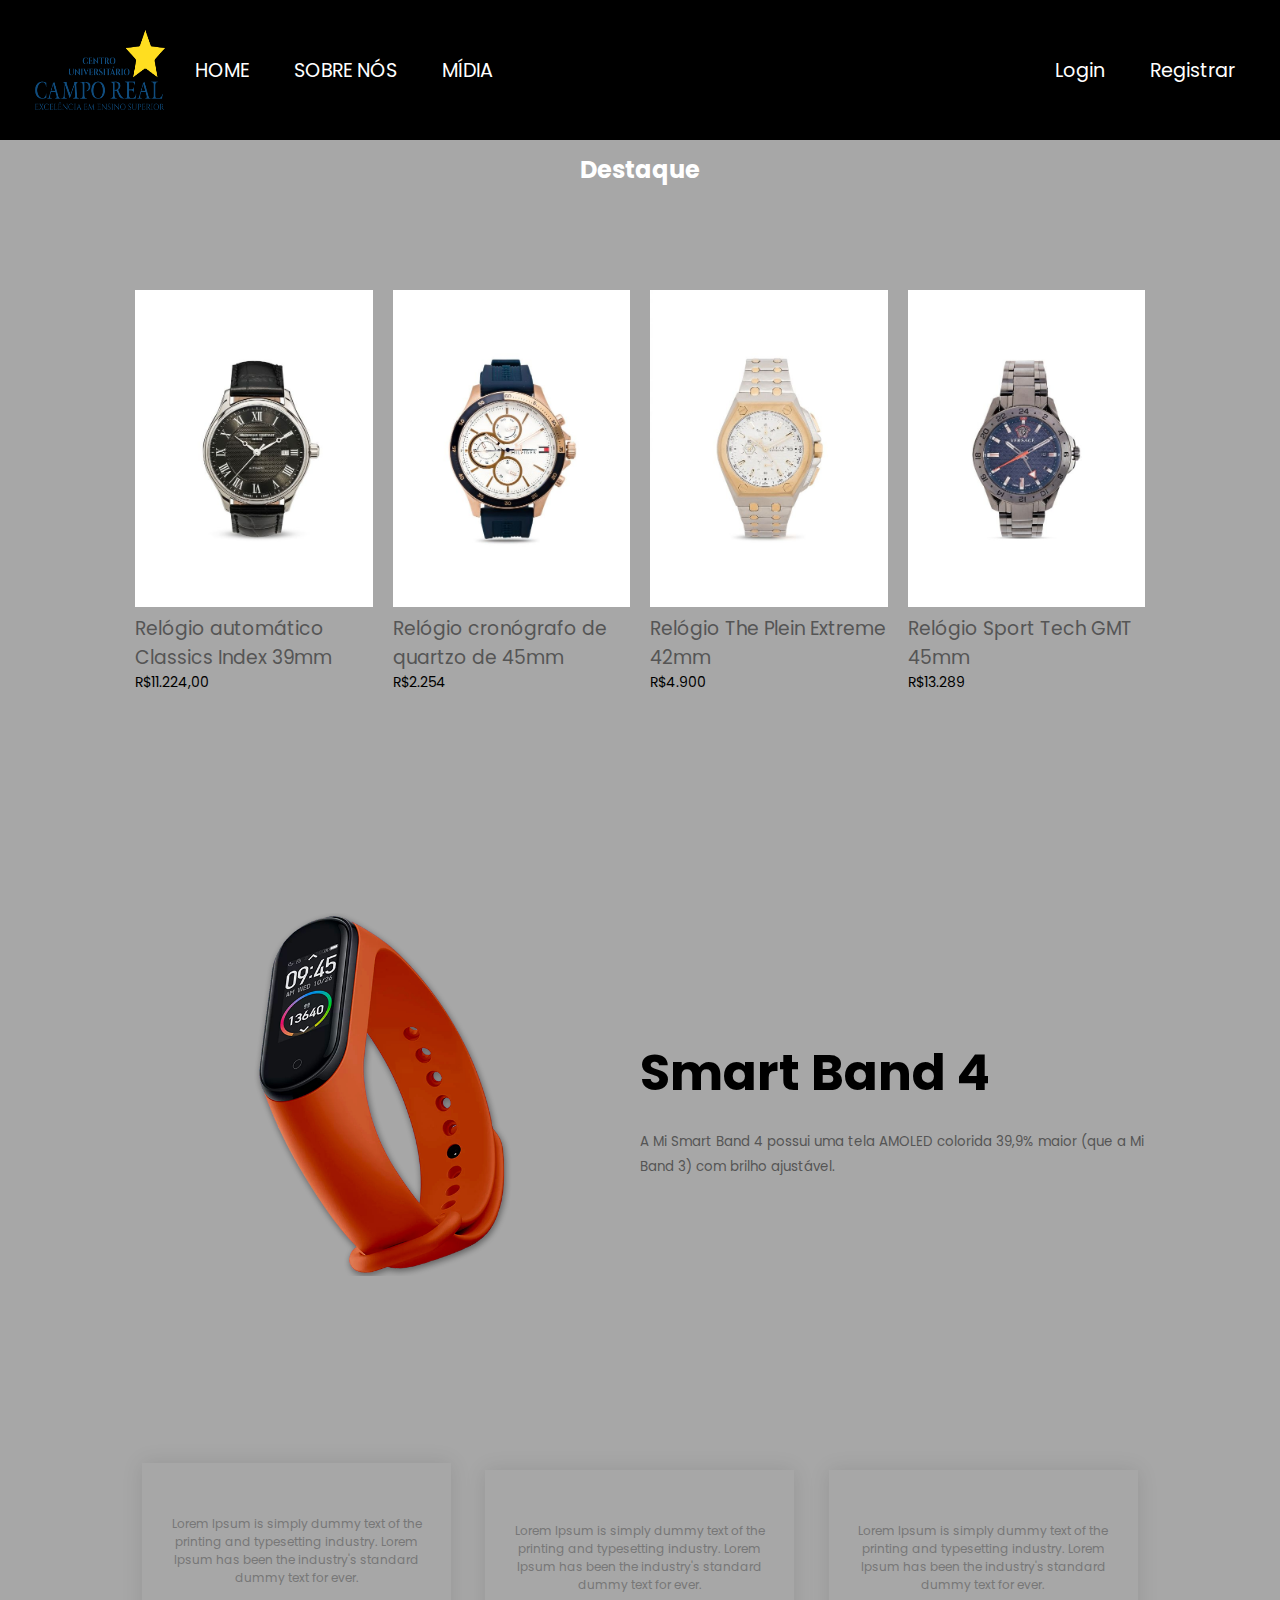
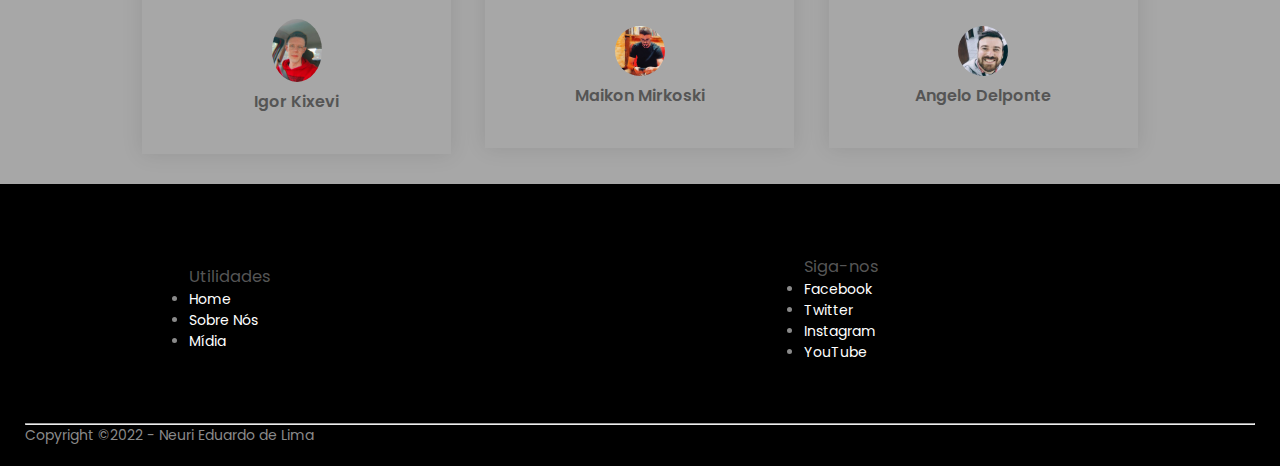
<file: index.html>
<!DOCTYPE html>
<html lang="en">
  <head>
    <meta charset="UTF-8" />
    <meta name="viewport" content="width=device-width, initial-scale=1.0" />
    <title>IGOR</title>
    <link rel="stylesheet" href="style.css" />
    <link rel="preconnect" href="https://fonts.gstatic.com" />
    <link href="https://fonts.googleapis.com/css2?family=Poppins:wght@300;400;500;600;700&display=swap" rel="stylesheet" />
  </head>
  <body>
    <div class="navbar">
      <img class="imagem" src="./logo.png" alt="NADA AQUI" />
      <nav>
        <ul>
          <li><a href="./index.html">HOME</a></li>
          <li><a href="./about.html">SOBRE NÓS</a></li>
          <li><a href="./media.html">MÍDIA</a></li>
        </ul>
      </nav>
      <nav class="logn">
        <ul>
          <li><a href="./login.html">Login</a></li>
          <li><a href="./register.html">Registrar</a></li>
        </ul>
      </nav>
    </div>

    <h2 class="destaques">Destaque</h2>
    <div class="container-produtos">
      <div class="row">
        <div class="coluna-4">
          <img src="images/produto1.jpg" alt="" />
          <h3>Relógio automático Classics Index 39mm</h3>
          <p>R$11.224,00</p>
        </div>
        <div class="coluna-4">
          <img src="images/produto2.jpg" alt="" />
          <h3>Relógio cronógrafo de quartzo de 45mm</h3>
          <p>R$2.254</p>
        </div>
        <div class="coluna-4">
          <img src="images/produto3.jpg" alt="" />
          <h3>Relógio The Plein Extreme 42mm</h3>
          <p>R$4.900</p>
        </div>
        <div class="coluna-4">
          <img src="images/produto4.jpg" alt="" />
          <h3>Relógio Sport Tech GMT 45mm</h3>
          <p>R$13.289</p>
        </div>
      </div>
    </div>

    <div class="oferta">
      <div class="container-produtos">
        <div class="row">
          <div class="coluna-2">
            <img src="images/exclusive.png" alt="" class="oferta-img" />
          </div>
          <div class="coluna-2">
            <h1>Smart Band 4</h1>
            <p>
              <small> A Mi Smart Band 4 possui uma tela AMOLED colorida 39,9% maior (que a Mi Band 3) com brilho ajustável. </small>
            </p>
          </div>
        </div>
      </div>
    </div>

    <div class="testimonial">
      <div class="container-produtos">
        <div class="row">
          <div class="coluna-3">
            <p>
              Lorem Ipsum is simply dummy text of the printing and typesetting industry. Lorem Ipsum has been the industry's standard dummy text for
              ever.
            </p>
            <img src="images/user1.png" alt="" />
            <h3>Igor Kixevi</h3>
          </div>
          <div class="coluna-3">
            <p>
              Lorem Ipsum is simply dummy text of the printing and typesetting industry. Lorem Ipsum has been the industry's standard dummy text for
              ever.
            </p>
            <img src="images/user2.png" alt="" />
            <h3>Maikon Mirkoski</h3>
          </div>
          <div class="coluna-3">
            <p>
              Lorem Ipsum is simply dummy text of the printing and typesetting industry. Lorem Ipsum has been the industry's standard dummy text for
              ever.
            </p>
            <img src="images/user3.png" alt="" />
            <h3>Angelo Delponte</h3>
          </div>
        </div>
      </div>
    </div>

    <div class="footer">
      <div class="container">
        <div class="row">
          <div class="coluna-4">
            <h3>Utilidades</h3>
            <ul>
              <li><a href="./index.html">Home</a></li>
              <li><a href="./about.html">Sobre Nós</a></li>
              <li><a href="./media.html">Mídia</a></li>
            </ul>
          </div>
          <div class="coluna-4">
            <h3>Siga-nos</h3>
            <ul>
              <li><a href="#">Facebook</a></li>
              <li><a href="#">Twitter</a></li>
              <li><a href="#">Instagram</a></li>
              <li><a href="#">YouTube</a></li>
            </ul>
          </div>
        </div>
        <hr />
        <p class="copyright">Copyright &copy;2022 - Neuri Eduardo de Lima</p>
      </div>
    </div>
  </body>
</html>
</file>
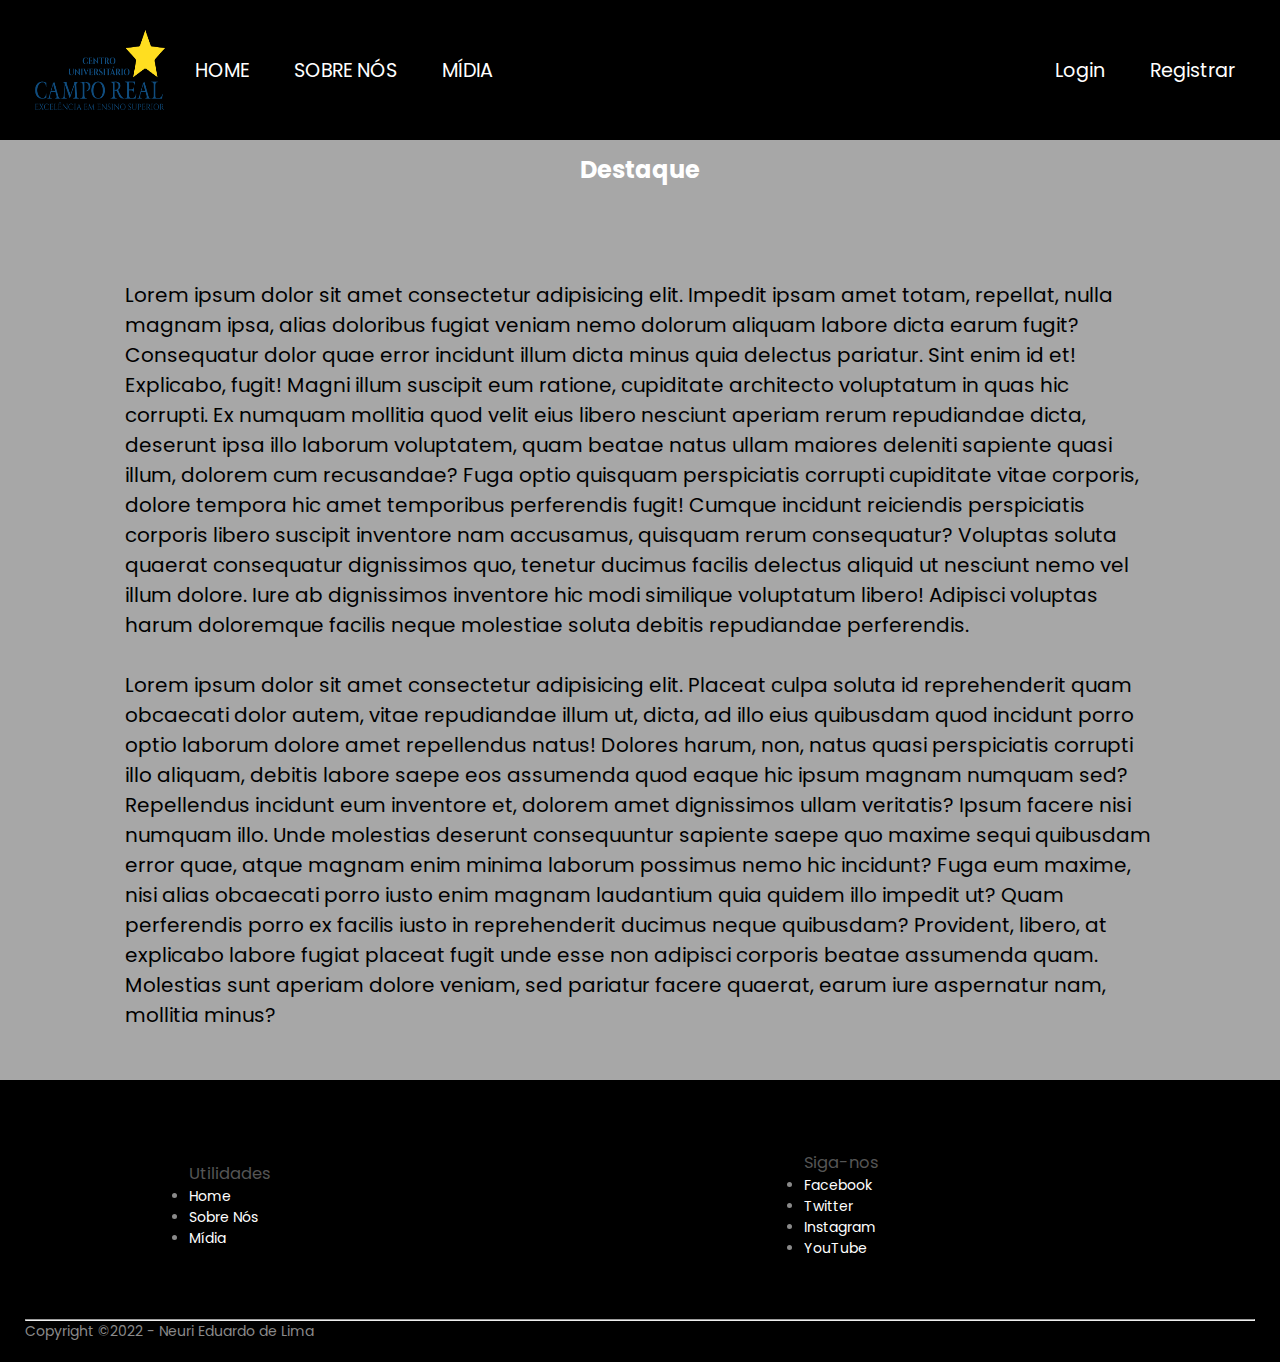
<file: about.html>
<!DOCTYPE html>
<html lang="en">
  <head>
    <meta charset="UTF-8" />
    <meta name="viewport" content="width=device-width, initial-scale=1.0" />
    <title>IGOR</title>
    <link rel="stylesheet" href="style.css" />
    <link rel="preconnect" href="https://fonts.gstatic.com" />
    <link href="https://fonts.googleapis.com/css2?family=Poppins:wght@300;400;500;600;700&display=swap" rel="stylesheet" />
  </head>
  <body>
    <div class="navbar">
      <img class="imagem" src="./logo.png" alt="NADA AQUI" />
      <nav>
        <ul>
          <li><a href="./index.html">HOME</a></li>
          <li><a href="./about.html">SOBRE NÓS</a></li>
          <li><a href="./media.html">MÍDIA</a></li>
        </ul>
      </nav>
      <nav class="logn">
        <ul>
          <li><a href="./login.html">Login</a></li>
          <li><a href="./register.html">Registrar</a></li>
        </ul>
      </nav>
    </div>

    <h2 class="destaques">Destaque</h2>
    <div class="container-produtos">
      <div style="font-size: 20px" class="row">
        Lorem ipsum dolor sit amet consectetur adipisicing elit. Impedit ipsam amet totam, repellat, nulla magnam ipsa, alias doloribus fugiat veniam
        nemo dolorum aliquam labore dicta earum fugit? Consequatur dolor quae error incidunt illum dicta minus quia delectus pariatur. Sint enim id
        et! Explicabo, fugit! Magni illum suscipit eum ratione, cupiditate architecto voluptatum in quas hic corrupti. Ex numquam mollitia quod velit
        eius libero nesciunt aperiam rerum repudiandae dicta, deserunt ipsa illo laborum voluptatem, quam beatae natus ullam maiores deleniti sapiente
        quasi illum, dolorem cum recusandae? Fuga optio quisquam perspiciatis corrupti cupiditate vitae corporis, dolore tempora hic amet temporibus
        perferendis fugit! Cumque incidunt reiciendis perspiciatis corporis libero suscipit inventore nam accusamus, quisquam rerum consequatur?
        Voluptas soluta quaerat consequatur dignissimos quo, tenetur ducimus facilis delectus aliquid ut nesciunt nemo vel illum dolore. Iure ab
        dignissimos inventore hic modi similique voluptatum libero! Adipisci voluptas harum doloremque facilis neque molestiae soluta debitis
        repudiandae perferendis.<br /><br />Lorem ipsum dolor sit amet consectetur adipisicing elit. Placeat culpa soluta id reprehenderit quam
        obcaecati dolor autem, vitae repudiandae illum ut, dicta, ad illo eius quibusdam quod incidunt porro optio laborum dolore amet repellendus
        natus! Dolores harum, non, natus quasi perspiciatis corrupti illo aliquam, debitis labore saepe eos assumenda quod eaque hic ipsum magnam
        numquam sed? Repellendus incidunt eum inventore et, dolorem amet dignissimos ullam veritatis? Ipsum facere nisi numquam illo. Unde molestias
        deserunt consequuntur sapiente saepe quo maxime sequi quibusdam error quae, atque magnam enim minima laborum possimus nemo hic incidunt? Fuga
        eum maxime, nisi alias obcaecati porro iusto enim magnam laudantium quia quidem illo impedit ut? Quam perferendis porro ex facilis iusto in
        reprehenderit ducimus neque quibusdam? Provident, libero, at explicabo labore fugiat placeat fugit unde esse non adipisci corporis beatae
        assumenda quam. Molestias sunt aperiam dolore veniam, sed pariatur facere quaerat, earum iure aspernatur nam, mollitia minus?
      </div>
      <br /><br />
    </div>

    <div class="footer">
      <div class="container">
        <div class="row">
          <div class="coluna-4">
            <h3>Utilidades</h3>
            <ul>
              <li><a href="./index.html">Home</a></li>
              <li><a href="./about.html">Sobre Nós</a></li>
              <li><a href="./media.html">Mídia</a></li>
            </ul>
          </div>
          <div class="coluna-4">
            <h3>Siga-nos</h3>
            <ul>
              <li><a href="#">Facebook</a></li>
              <li><a href="#">Twitter</a></li>
              <li><a href="#">Instagram</a></li>
              <li><a href="#">YouTube</a></li>
            </ul>
          </div>
        </div>
        <hr />
        <p class="copyright">Copyright &copy;2022 - Neuri Eduardo de Lima</p>
      </div>
    </div>
  </body>
</html>
</file>
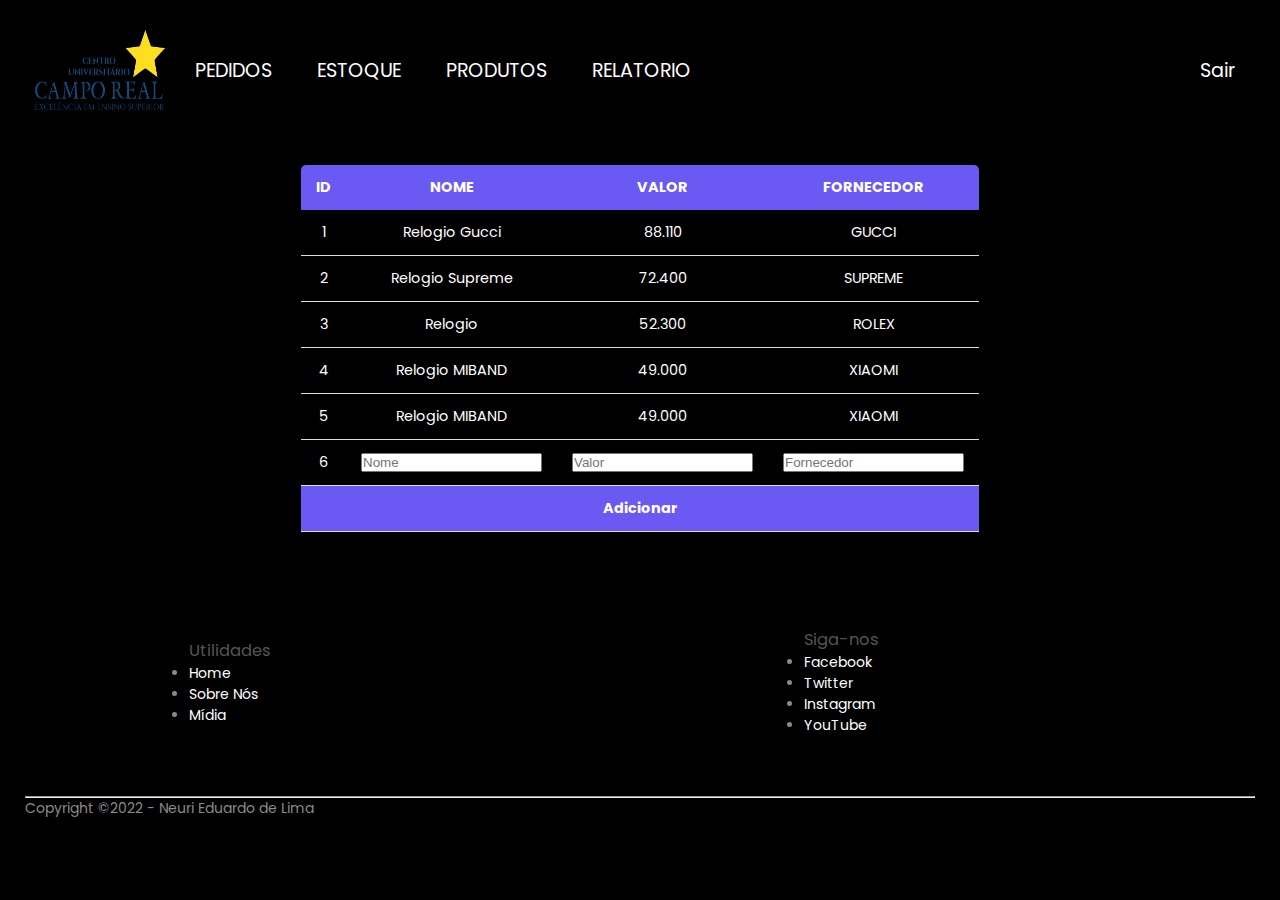
<file: addrem.add.html>
<!DOCTYPE html>
<html lang="en">
  <head>
    <meta charset="UTF-8" />
    <meta name="viewport" content="width=device-width, initial-scale=1.0" />
    <title>IGOR</title>
    <link rel="stylesheet" href="style.css" />
    <link rel="preconnect" href="https://fonts.gstatic.com" />
    <link href="https://fonts.googleapis.com/css2?family=Poppins:wght@300;400;500;600;700&display=swap" rel="stylesheet" />
  </head>
  <body style="background-color: black">
    <div class="navbar">
      <img class="imagem" src="./logo.png" alt="NADA AQUI" />
      <nav>
        <ul>
          <li><a href="./list.html">PEDIDOS</a></li>
          <li><a href="./stock.html">ESTOQUE</a></li>
          <li><a href="./addrem.html">PRODUTOS</a></li>
          <li><a href="./relatorio.html">RELATORIO</a></li>
        </ul>
      </nav>
      <nav class="logn">
        <ul>
          <li><a href="./index.html">Sair</a></li>
        </ul>
      </nav>
    </div>

    <table class="content-table">
      <thead>
        <tr>
          <th>ID</th>
          <th>NOME</th>
          <th>VALOR</th>
          <th>FORNECEDOR</th>
        </tr>
      </thead>
      <tbody>
        <tr>
          <td>1</td>
          <td>Relogio Gucci</td>
          <td>88.110</td>
          <td>GUCCI</td>
        </tr>
        <tr>
          <td>2</td>
          <td>Relogio Supreme</td>
          <td>72.400</td>
          <td>SUPREME</td>
        </tr>
        <tr>
          <td>3</td>
          <td>Relogio</td>
          <td>52.300</td>
          <td>ROLEX</td>
        </tr>
        <tr>
          <td>4</td>
          <td>Relogio MIBAND</td>
          <td>49.000</td>
          <td>XIAOMI</td>
        </tr>
        <tr>
          <td>5</td>
          <td>Relogio MIBAND</td>
          <td>49.000</td>
          <td>XIAOMI</td>
        </tr>
        <tr>
          <td>6</td>
          <td><input type="text" placeholder="Nome" /></td>
          <td><input type="number" placeholder="Valor" /></td>
          <td><input type="text" placeholder="Fornecedor" /></td>
        </tr>
        <td class="last" colspan="4"><a href="./addrem.html">Adicionar</a></td>
      </tbody>
    </table>

    <div class="footer">
      <div class="container">
        <div class="row">
          <div class="coluna-4">
            <h3>Utilidades</h3>
            <ul>
              <li><a href="./index.html">Home</a></li>
              <li><a href="./about.html">Sobre Nós</a></li>
              <li><a href="./media.html">Mídia</a></li>
            </ul>
          </div>
          <div class="coluna-4">
            <h3>Siga-nos</h3>
            <ul>
              <li><a href="#">Facebook</a></li>
              <li><a href="#">Twitter</a></li>
              <li><a href="#">Instagram</a></li>
              <li><a href="#">YouTube</a></li>
            </ul>
          </div>
        </div>
        <hr />
        <p class="copyright">Copyright &copy;2022 - Neuri Eduardo de Lima</p>
      </div>
    </div>
  </body>
</html>
</file>
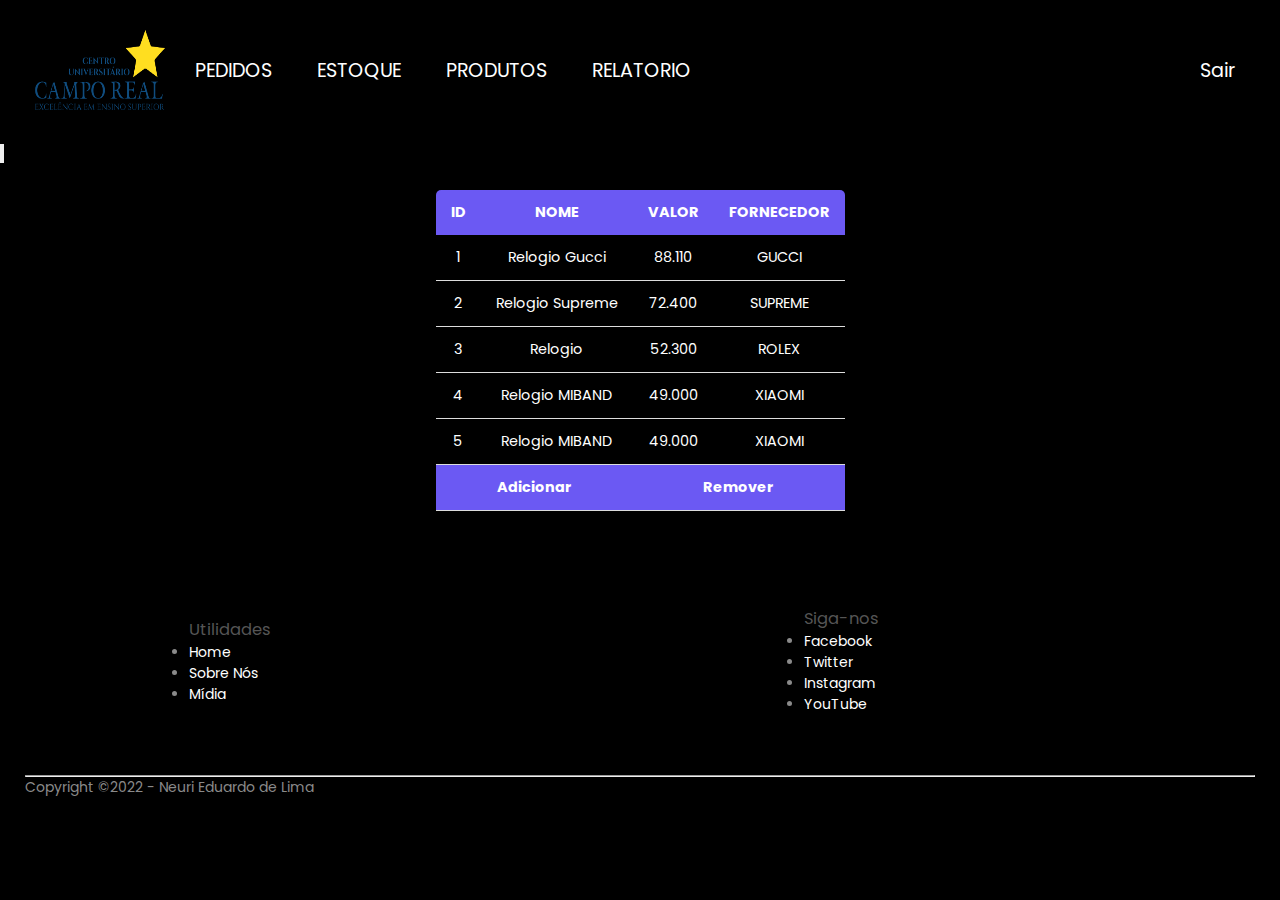
<file: addrem.html>
<!DOCTYPE html>
<html lang="en">
  <head>
    <meta charset="UTF-8" />
    <meta name="viewport" content="width=device-width, initial-scale=1.0" />
    <title>IGOR</title>
    <link rel="stylesheet" href="style.css" />
    <link rel="preconnect" href="https://fonts.gstatic.com" />
    <link href="https://fonts.googleapis.com/css2?family=Poppins:wght@300;400;500;600;700&display=swap" rel="stylesheet" />
  </head>
  <body style="background-color: black">
    <div class="navbar">
      <img class="imagem" src="./logo.png" alt="NADA AQUI" />
      <nav>
        <ul>
          <li><a href="./list.html">PEDIDOS</a></li>
          <li><a href="./stock.html">ESTOQUE</a></li>
          <li><a href="./addrem.html">PRODUTOS</a></li>
          <li><a href="./relatorio.html">RELATORIO</a></li>
        </ul>
      </nav>
      <nav class="logn">
        <ul>
          <li><a href="./index.html">Sair</a></li>
        </ul>
      </nav>
    </div>

    <input type="button" onclick="">

    <table class="content-table">
      <thead>
        <tr>
          <th>ID</th>
          <th>NOME</th>
          <th>VALOR</th>
          <th>FORNECEDOR</th>
        </tr>
      </thead>
      <tbody>
        <tr>
          <td>1</td>
          <td>Relogio Gucci</td>
          <td>88.110</td>
          <td>GUCCI</td>
        </tr>
        <tr>
          <td>2</td>
          <td>Relogio Supreme</td>
          <td>72.400</td>
          <td>SUPREME</td>
        </tr>
        <tr>
          <td>3</td>
          <td>Relogio</td>
          <td>52.300</td>
          <td>ROLEX</td>
        </tr>
        <tr>
          <td>4</td>
          <td>Relogio MIBAND</td>
          <td>49.000</td>
          <td>XIAOMI</td>
        </tr>
        <tr>
          <td>5</td>
          <td>Relogio MIBAND</td>
          <td>49.000</td>
          <td>XIAOMI</td>
        </tr>
        <td class="last" colspan="2"><a href="./addrem.add.html">Adicionar</a></td>
        <td class="last" colspan="2"><a href="./addrem.rem.html">Remover</a></td>
      </tbody>
    </table>

    <div class="footer">
      <div class="container">
        <div class="row">
          <div class="coluna-4">
            <h3>Utilidades</h3>
            <ul>
              <li><a href="./index.html">Home</a></li>
              <li><a href="./about.html">Sobre Nós</a></li>
              <li><a href="./media.html">Mídia</a></li>
            </ul>
          </div>
          <div class="coluna-4">
            <h3>Siga-nos</h3>
            <ul>
              <li><a href="#">Facebook</a></li>
              <li><a href="#">Twitter</a></li>
              <li><a href="#">Instagram</a></li>
              <li><a href="#">YouTube</a></li>
            </ul>
          </div>
        </div>
        <hr />
        <p class="copyright">Copyright &copy;2022 - Neuri Eduardo de Lima</p>
      </div>
    </div>
  </body>
</html>
</file>
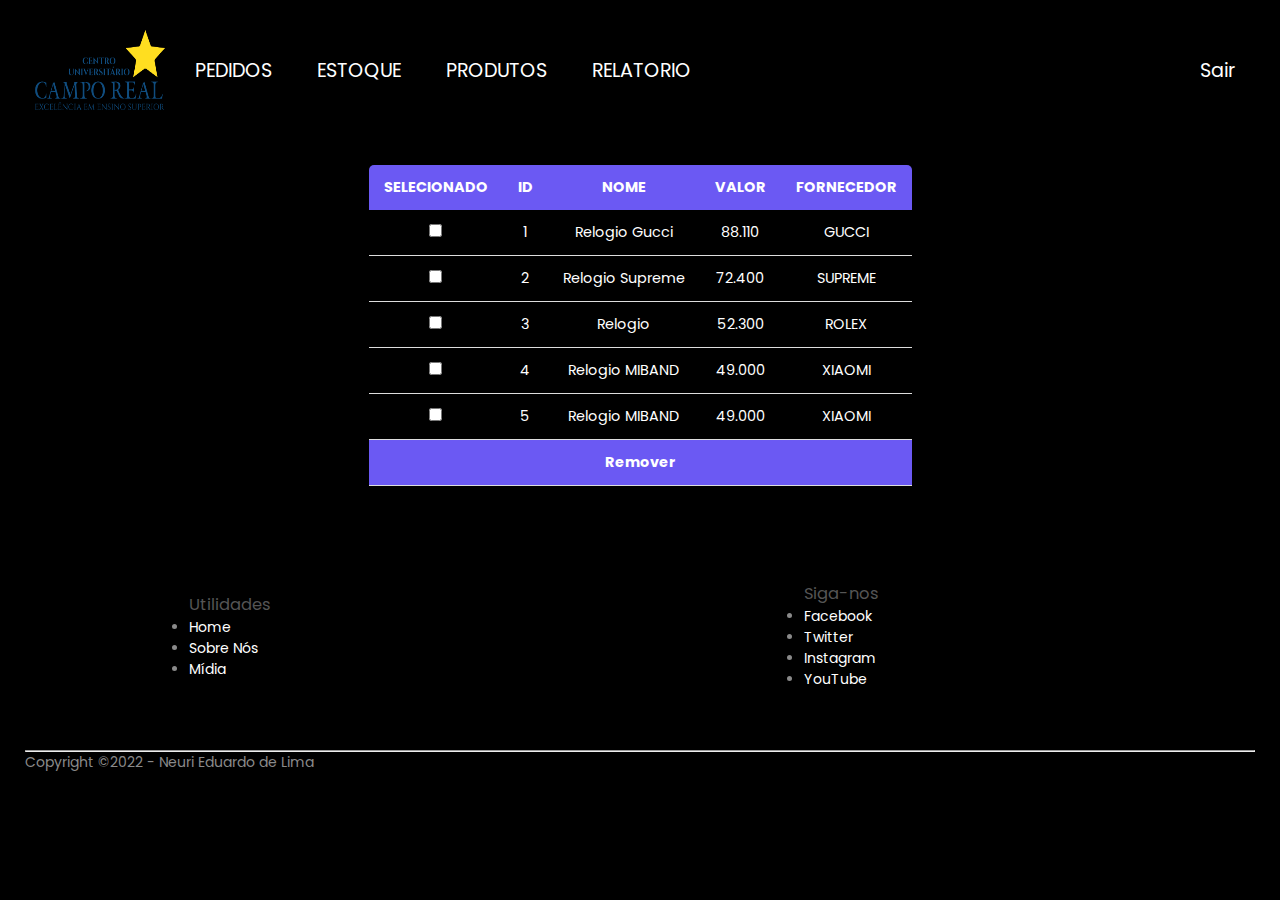
<file: addrem.rem.html>
<!DOCTYPE html>
<html lang="en">
  <head>
    <meta charset="UTF-8" />
    <meta name="viewport" content="width=device-width, initial-scale=1.0" />
    <title>IGOR</title>
    <link rel="stylesheet" href="style.css" />
    <link rel="preconnect" href="https://fonts.gstatic.com" />
    <link href="https://fonts.googleapis.com/css2?family=Poppins:wght@300;400;500;600;700&display=swap" rel="stylesheet" />
  </head>
  <body style="background-color: black">
    <div class="navbar">
      <img class="imagem" src="./logo.png" alt="NADA AQUI" />
      <nav>
        <ul>
          <li><a href="./list.html">PEDIDOS</a></li>
          <li><a href="./stock.html">ESTOQUE</a></li>
          <li><a href="./addrem.html">PRODUTOS</a></li>
          <li><a href="./relatorio.html">RELATORIO</a></li>
        </ul>
      </nav>
      <nav class="logn">
        <ul>
          <li><a href="./index.html">Sair</a></li>
        </ul>
      </nav>
    </div>

    <table class="content-table">
      <thead>
        <tr>
          <th>SELECIONADO</th>
          <th>ID</th>
          <th>NOME</th>
          <th>VALOR</th>
          <th>FORNECEDOR</th>
        </tr>
      </thead>
      <tbody>
        <tr>
          <td><input type="checkbox" /></td>
          <td>1</td>
          <td>Relogio Gucci</td>
          <td>88.110</td>
          <td>GUCCI</td>
        </tr>
        <tr>
          <td><input type="checkbox" /></td>
          <td>2</td>
          <td>Relogio Supreme</td>
          <td>72.400</td>
          <td>SUPREME</td>
        </tr>
        <tr>
          <td><input type="checkbox" /></td>
          <td>3</td>
          <td>Relogio</td>
          <td>52.300</td>
          <td>ROLEX</td>
        </tr>
        <tr>
          <td><input type="checkbox" /></td>
          <td>4</td>
          <td>Relogio MIBAND</td>
          <td>49.000</td>
          <td>XIAOMI</td>
        </tr>
        <tr>
          <td><input type="checkbox" /></td>
          <td>5</td>
          <td>Relogio MIBAND</td>
          <td>49.000</td>
          <td>XIAOMI</td>
        </tr>
        <td class="last" colspan="5"><a href="./addrem.html">Remover</a></td>
      </tbody>
    </table>

    <div class="footer">
      <div class="container">
        <div class="row">
          <div class="coluna-4">
            <h3>Utilidades</h3>
            <ul>
              <li><a href="./index.html">Home</a></li>
              <li><a href="./about.html">Sobre Nós</a></li>
              <li><a href="./media.html">Mídia</a></li>
            </ul>
          </div>
          <div class="coluna-4">
            <h3>Siga-nos</h3>
            <ul>
              <li><a href="#">Facebook</a></li>
              <li><a href="#">Twitter</a></li>
              <li><a href="#">Instagram</a></li>
              <li><a href="#">YouTube</a></li>
            </ul>
          </div>
        </div>
        <hr />
        <p class="copyright">Copyright &copy;2022 - Neuri Eduardo de Lima</p>
      </div>
    </div>
  </body>
</html>
</file>
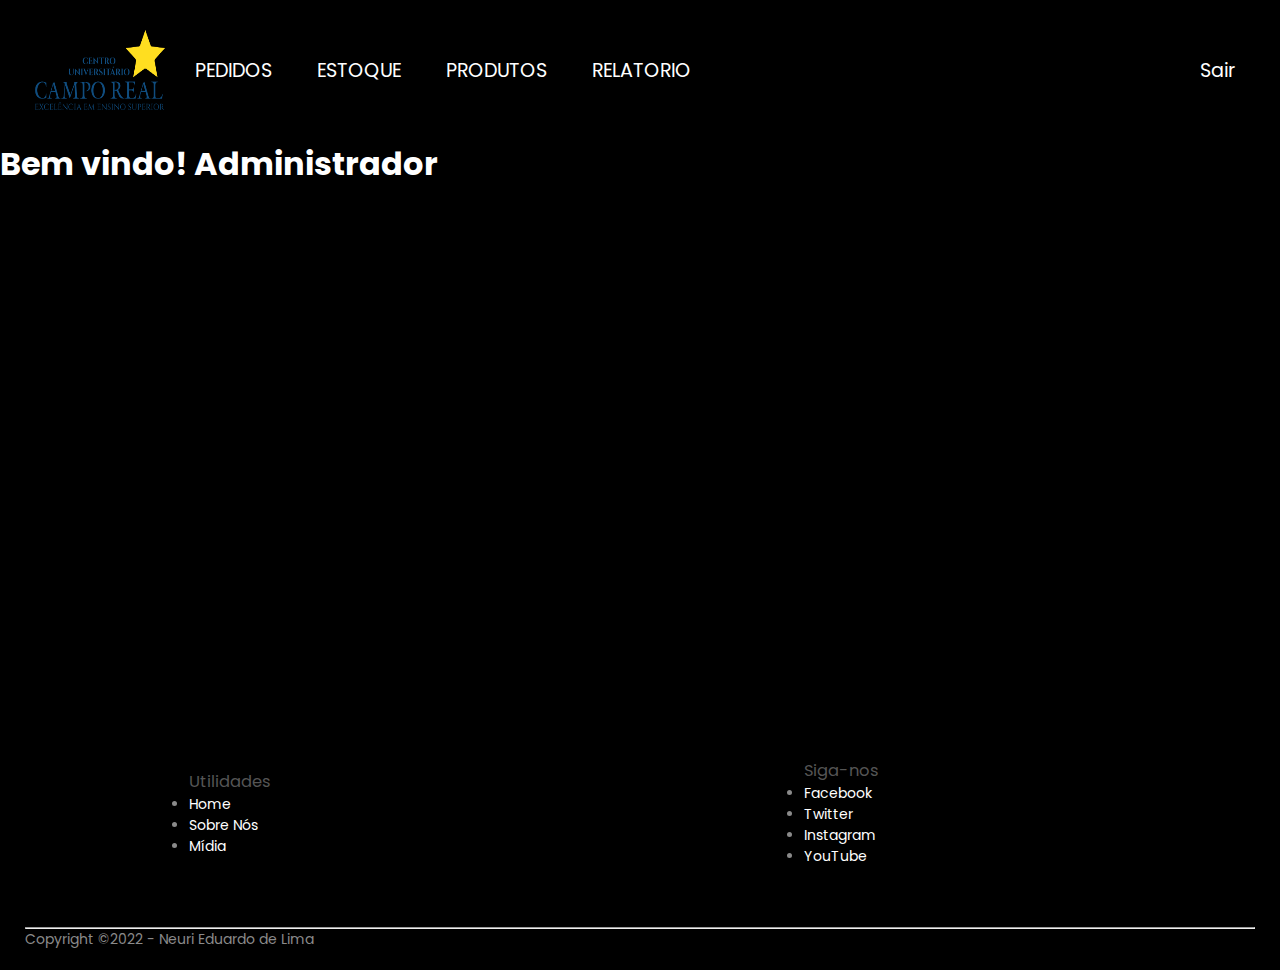
<file: index.logged.html>
<!DOCTYPE html>
<html lang="en">
  <head>
    <meta charset="UTF-8" />
    <meta name="viewport" content="width=device-width, initial-scale=1.0" />
    <title>IGOR</title>
    <link rel="stylesheet" href="style.css" />
    <link rel="preconnect" href="https://fonts.gstatic.com" />
    <link href="https://fonts.googleapis.com/css2?family=Poppins:wght@300;400;500;600;700&display=swap" rel="stylesheet" />
  </head>
  <body style="background-color: black">
    <div class="navbar">
      <img class="imagem" src="./logo.png" alt="NADA AQUI" />
      <nav>
        <ul>
          <li><a href="./list.html">PEDIDOS</a></li>
          <li><a href="./stock.html">ESTOQUE</a></li>
          <li><a href="./addrem.html">PRODUTOS</a></li>
          <li><a href="./relatorio.html">RELATORIO</a></li>
        </ul>
      </nav>
      <nav class="logn">
        <ul>
          <li><a href="./index.html">Sair</a></li>
        </ul>
      </nav>
    </div>

    <h1 style="color: white">Bem vindo! Administrador</h1>

    <br /><br /><br /><br /><br /><br /><br /><br /><br /><br /><br /><br /><br /><br /><br /><br /><br /><br /><br /><br />

    <div class="footer">
      <div class="container">
        <div class="row">
          <div class="coluna-4">
            <h3>Utilidades</h3>
            <ul>
              <li><a href="./index.html">Home</a></li>
              <li><a href="./about.html">Sobre Nós</a></li>
              <li><a href="./media.html">Mídia</a></li>
            </ul>
          </div>
          <div class="coluna-4">
            <h3>Siga-nos</h3>
            <ul>
              <li><a href="#">Facebook</a></li>
              <li><a href="#">Twitter</a></li>
              <li><a href="#">Instagram</a></li>
              <li><a href="#">YouTube</a></li>
            </ul>
          </div>
        </div>
        <hr />
        <p class="copyright">Copyright &copy;2022 - Neuri Eduardo de Lima</p>
      </div>
    </div>
  </body>
</html>
</file>
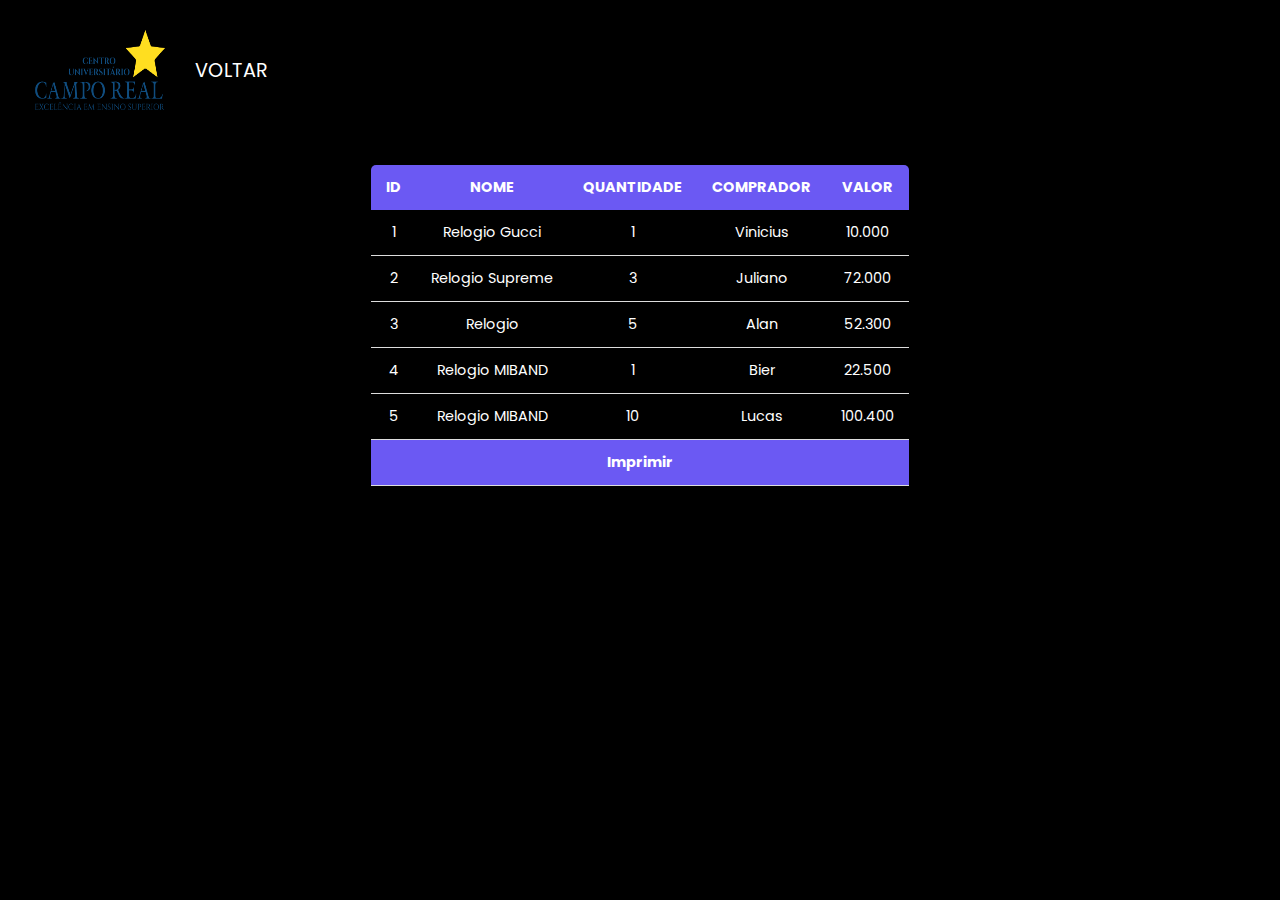
<file: list.html>
<!DOCTYPE html>
<html lang="en">
  <head>
    <meta charset="UTF-8" />
    <meta name="viewport" content="width=device-width, initial-scale=1.0" />
    <title>IGOR</title>
    <link rel="stylesheet" href="style.css" />
    <link rel="preconnect" href="https://fonts.gstatic.com" />
    <link href="https://fonts.googleapis.com/css2?family=Poppins:wght@300;400;500;600;700&display=swap" rel="stylesheet" />
  </head>
  <body style="background-color: black">
    <div class="navbar">
      <img class="imagem" src="./logo.png" alt="NADA AQUI" />
      <nav>
        <ul>
          <li><a href="./index.logged.html">VOLTAR</a></li>
        </ul>
      </nav>
    </div>

    <table class="content-table">
      <thead>
        <tr>
          <th>ID</th>
          <th>NOME</th>
          <th>QUANTIDADE</th>
          <th>COMPRADOR</th>
          <th>VALOR</th>
        </tr>
      </thead>
      <tbody>
        <tr>
          <td>1</td>
          <td>Relogio Gucci</td>
          <td>1</td>
          <td>Vinicius</td>
          <td>10.000</td>
        </tr>
        <tr>
          <td>2</td>
          <td>Relogio Supreme</td>
          <td>3</td>
          <td>Juliano</td>
          <td>72.000</td>
        </tr>
        <tr>
          <td>3</td>
          <td>Relogio</td>
          <td>5</td>
          <td>Alan</td>
          <td>52.300</td>
        </tr>
        <tr>
          <td>4</td>
          <td>Relogio MIBAND</td>
          <td>1</td>
          <td>Bier</td>
          <td>22.500</td>
        </tr>
        <tr>
          <td>5</td>
          <td>Relogio MIBAND</td>
          <td>10</td>
          <td>Lucas</td>
          <td>100.400</td>
        </tr>
        <td class="last" align="center" colspan="5"><a onclick="window.print();" href="#">Imprimir</a></td>
      </tbody>
    </table>
  </body>
</html>
</file>
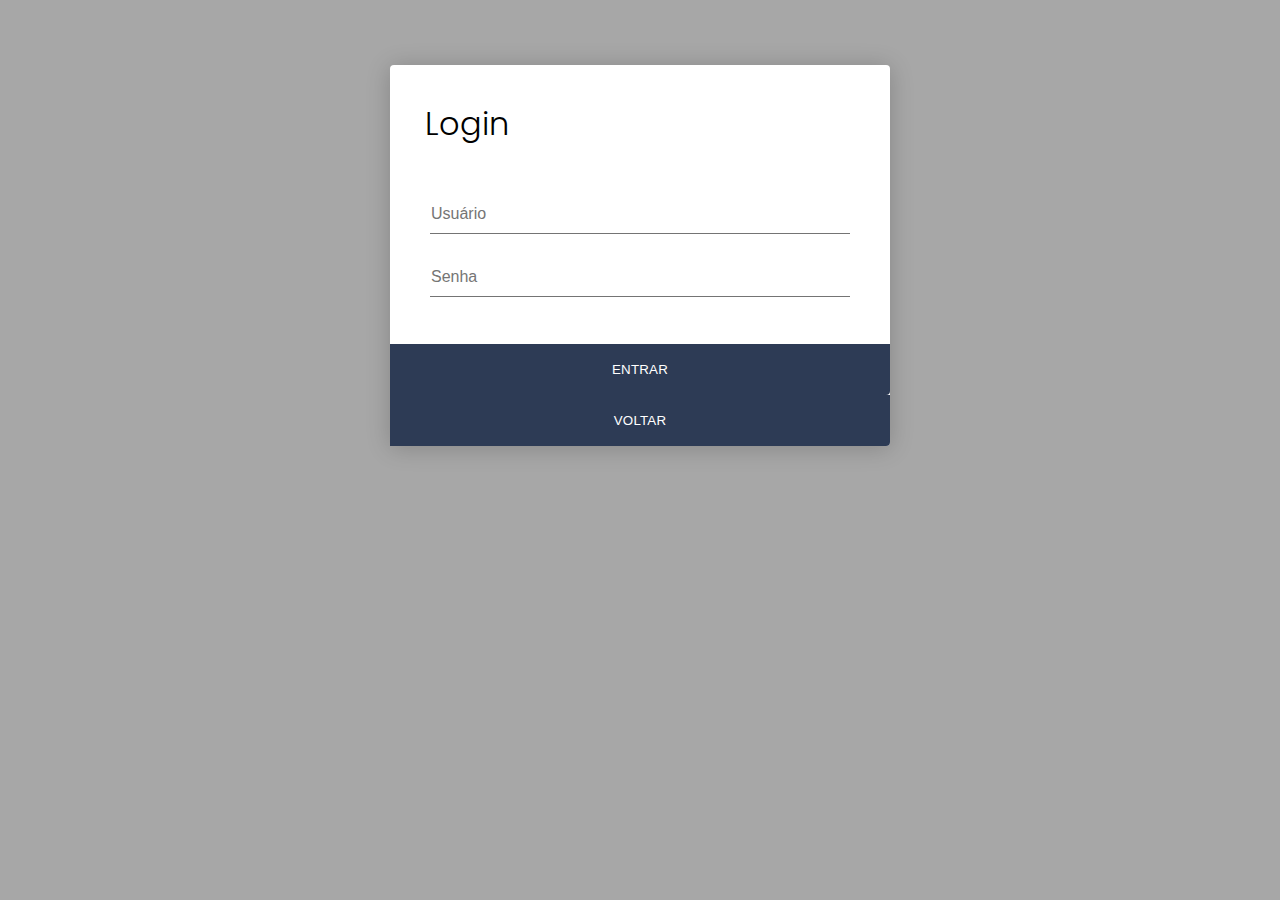
<file: login.html>
<!DOCTYPE html>
<html lang="en">
  <head>
    <meta charset="UTF-8" />
    <meta name="viewport" content="width=device-width, initial-scale=1.0" />
    <title>IGOR</title>
    <link rel="stylesheet" href="style.css" />
    <link rel="preconnect" href="https://fonts.gstatic.com" />
    <link href="https://fonts.googleapis.com/css2?family=Poppins:wght@300;400;500;600;700&display=swap" rel="stylesheet" />
  </head>
  <body>
    <div class="login-form">
      <form>
        <h1>Login</h1>
        <div class="content">
          <div class="input-field">
            <input type="text" placeholder="Usuário" />
          </div>
          <div class="input-field">
            <input type="password" placeholder="Senha" />
          </div>
        </div>
        <div class="action">
          <button><a href="./index.logged.html">Entrar</a></button>
          <button><a href="./index.html">Voltar</a></button>
        </div>
      </form>
    </div>
  </body>
</html>
</file>
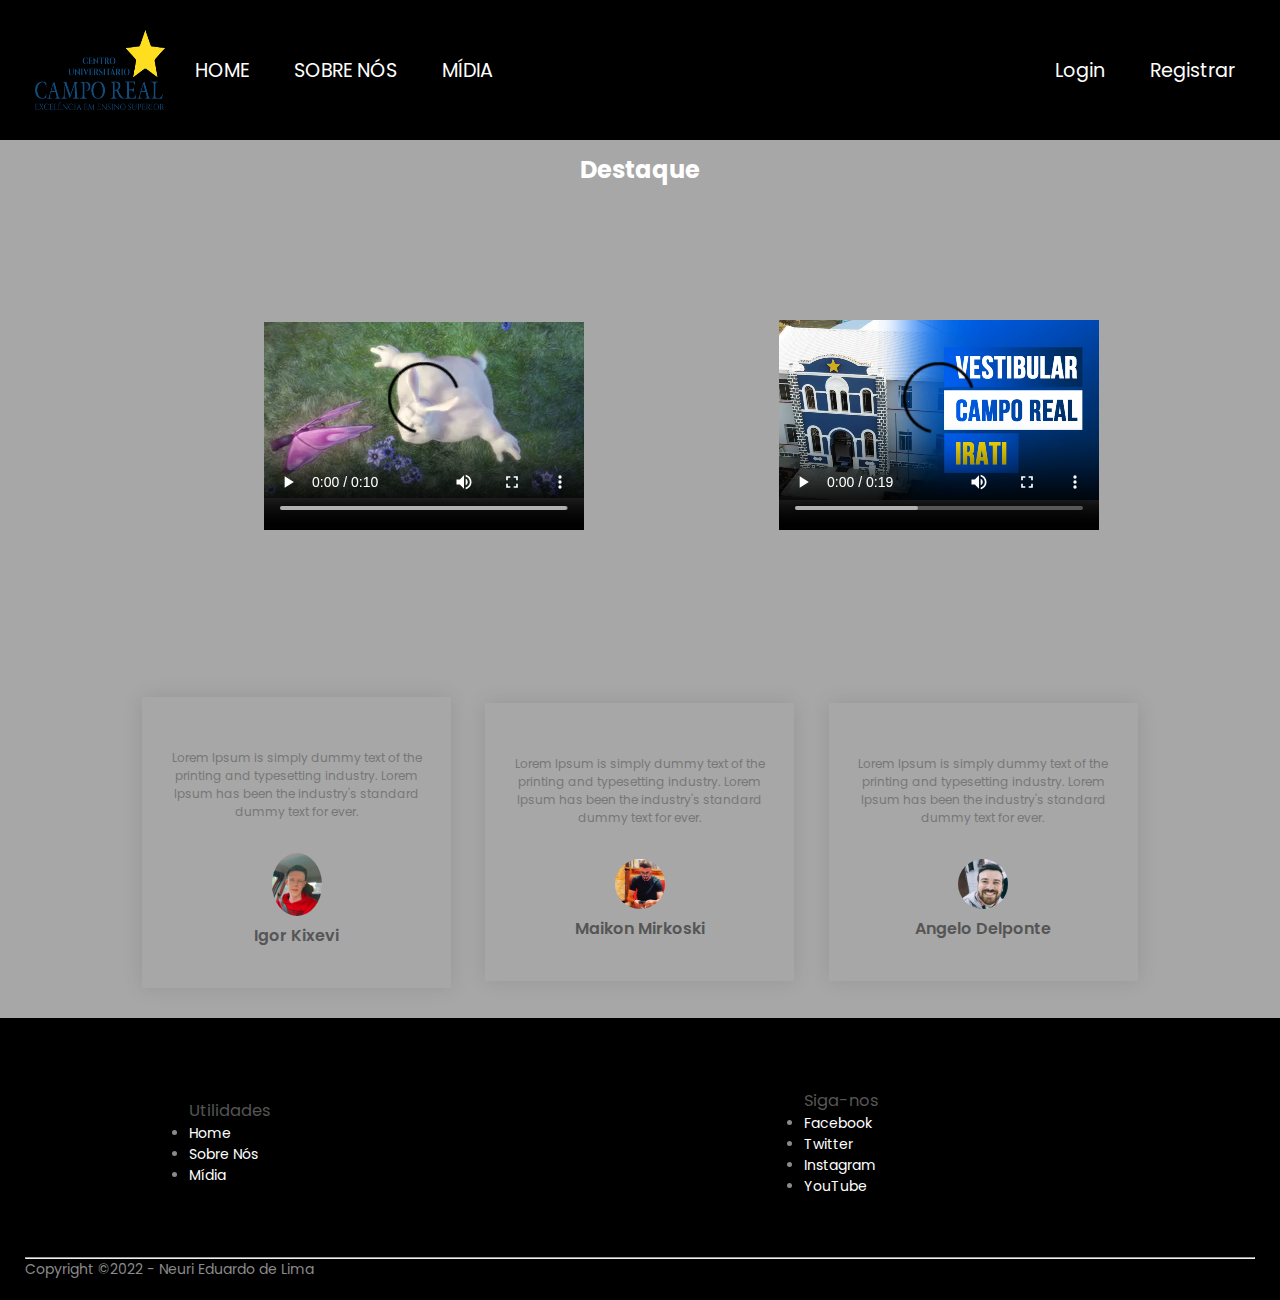
<file: media.html>
<!DOCTYPE html>
<html lang="en">
  <head>
    <meta charset="UTF-8" />
    <meta name="viewport" content="width=device-width, initial-scale=1.0" />
    <title>IGOR</title>
    <link rel="stylesheet" href="style.css" />
    <link rel="preconnect" href="https://fonts.gstatic.com" />
    <link href="https://fonts.googleapis.com/css2?family=Poppins:wght@300;400;500;600;700&display=swap" rel="stylesheet" />
  </head>
  <body>
    <div class="navbar">
      <img class="imagem" src="./logo.png" alt="NADA AQUI" />
      <nav>
        <ul>
          <li><a href="./index.html">HOME</a></li>
          <li><a href="./about.html">SOBRE NÓS</a></li>
          <li><a href="./media.html">MÍDIA</a></li>
        </ul>
      </nav>
      <nav class="logn">
        <ul>
          <li><a href="./login.html">Login</a></li>
          <li><a href="./register.html">Registrar</a></li>
        </ul>
      </nav>
    </div>

    <h2 class="destaques">Destaque</h2>
    <div class="container-produtos">
      <div class="row">
        <div class="coluna-4">
          <video width="320" height="240" controls>
            <source src="./images/mov_bbb.mp4" type="video/mp4" />
            Não suportado.
          </video>
        </div>
        <div class="coluna-4">
          <video width="320" height="240" controls>
            <source src="./images/campo.mp4" type="video/mp4" />
            Não suportado.
          </video>
        </div>
      </div>
    </div>

    <div class="testimonial">
      <div class="container-produtos">
        <div class="row">
          <div class="coluna-3">
            <p>
              Lorem Ipsum is simply dummy text of the printing and typesetting industry. Lorem Ipsum has been the industry's standard dummy text for
              ever.
            </p>
            <img src="images/user1.png" alt="" />
            <h3>Igor Kixevi</h3>
          </div>
          <div class="coluna-3">
            <p>
              Lorem Ipsum is simply dummy text of the printing and typesetting industry. Lorem Ipsum has been the industry's standard dummy text for
              ever.
            </p>
            <img src="images/user2.png" alt="" />
            <h3>Maikon Mirkoski</h3>
          </div>
          <div class="coluna-3">
            <p>
              Lorem Ipsum is simply dummy text of the printing and typesetting industry. Lorem Ipsum has been the industry's standard dummy text for
              ever.
            </p>
            <img src="images/user3.png" alt="" />
            <h3>Angelo Delponte</h3>
          </div>
        </div>
      </div>
    </div>

    <div class="footer">
      <div class="container">
        <div class="row">
          <div class="coluna-4">
            <h3>Utilidades</h3>
            <ul>
              <li><a href="./index.html">Home</a></li>
              <li><a href="./about.html">Sobre Nós</a></li>
              <li><a href="./media.html">Mídia</a></li>
            </ul>
          </div>
          <div class="coluna-4">
            <h3>Siga-nos</h3>
            <ul>
              <li><a href="#">Facebook</a></li>
              <li><a href="#">Twitter</a></li>
              <li><a href="#">Instagram</a></li>
              <li><a href="#">YouTube</a></li>
            </ul>
          </div>
        </div>
        <hr />
        <p class="copyright">Copyright &copy;2022 - Neuri Eduardo de Lima</p>
      </div>
    </div>
  </body>
</html>
</file>
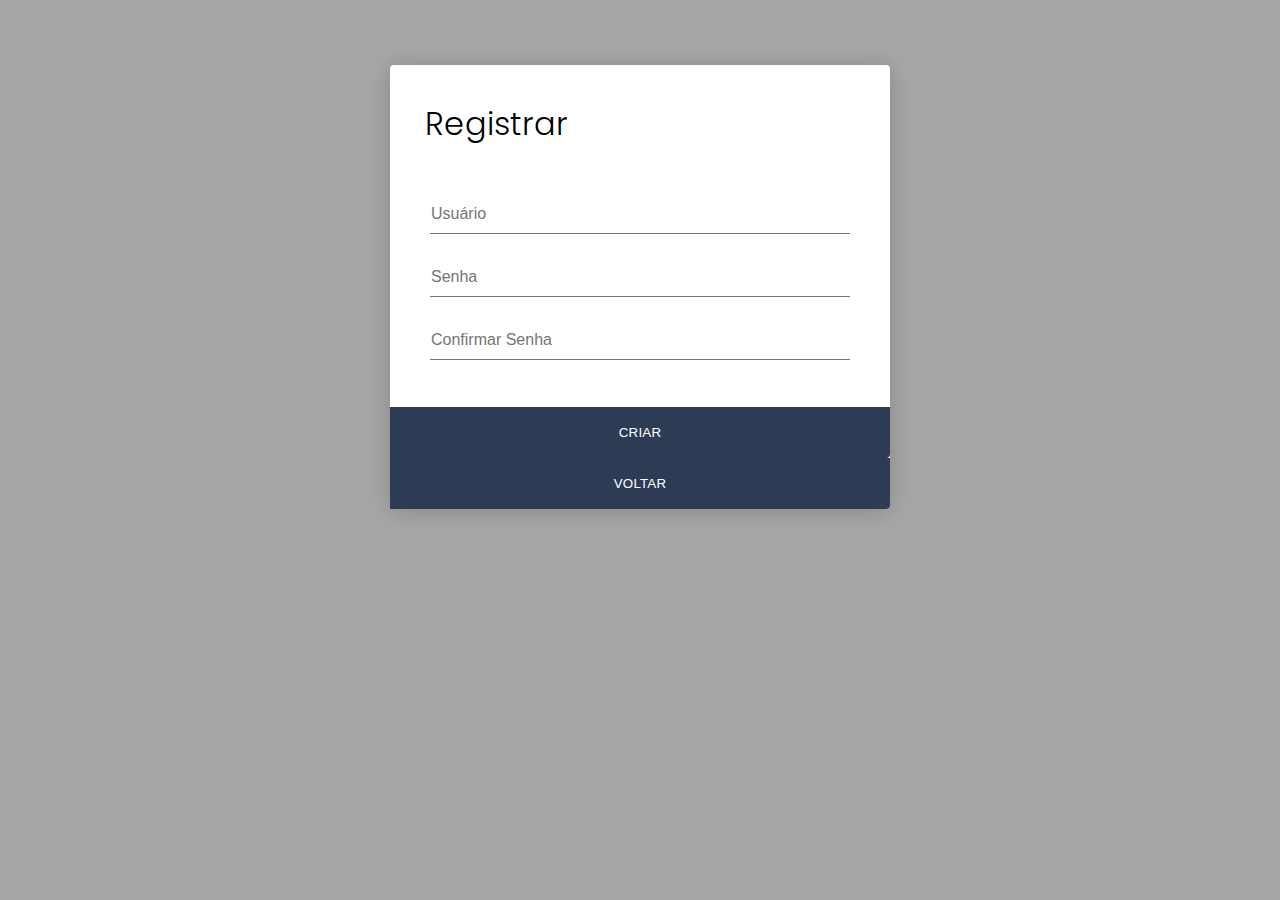
<file: register.html>
<!DOCTYPE html>
<html lang="en">
  <head>
    <meta charset="UTF-8" />
    <meta name="viewport" content="width=device-width, initial-scale=1.0" />
    <title>IGOR</title>
    <link rel="stylesheet" href="style.css" />
    <link rel="preconnect" href="https://fonts.gstatic.com" />
    <link href="https://fonts.googleapis.com/css2?family=Poppins:wght@300;400;500;600;700&display=swap" rel="stylesheet" />
  </head>
  <body>
    <div class="login-form">
      <form>
        <h1>Registrar</h1>
        <div class="content">
          <div class="input-field">
            <input type="text" placeholder="Usuário" />
          </div>
          <div class="input-field">
            <input type="password" placeholder="Senha" />
          </div>
          <div class="input-field">
            <input type="password" placeholder="Confirmar Senha" />
          </div>
        </div>
        <div class="action">
          <button><a href="./index.html">Criar</a></button>
          <button><a href="./index.html">Voltar</a></button>
        </div>
      </form>
    </div>
  </body>
</html>
</file>
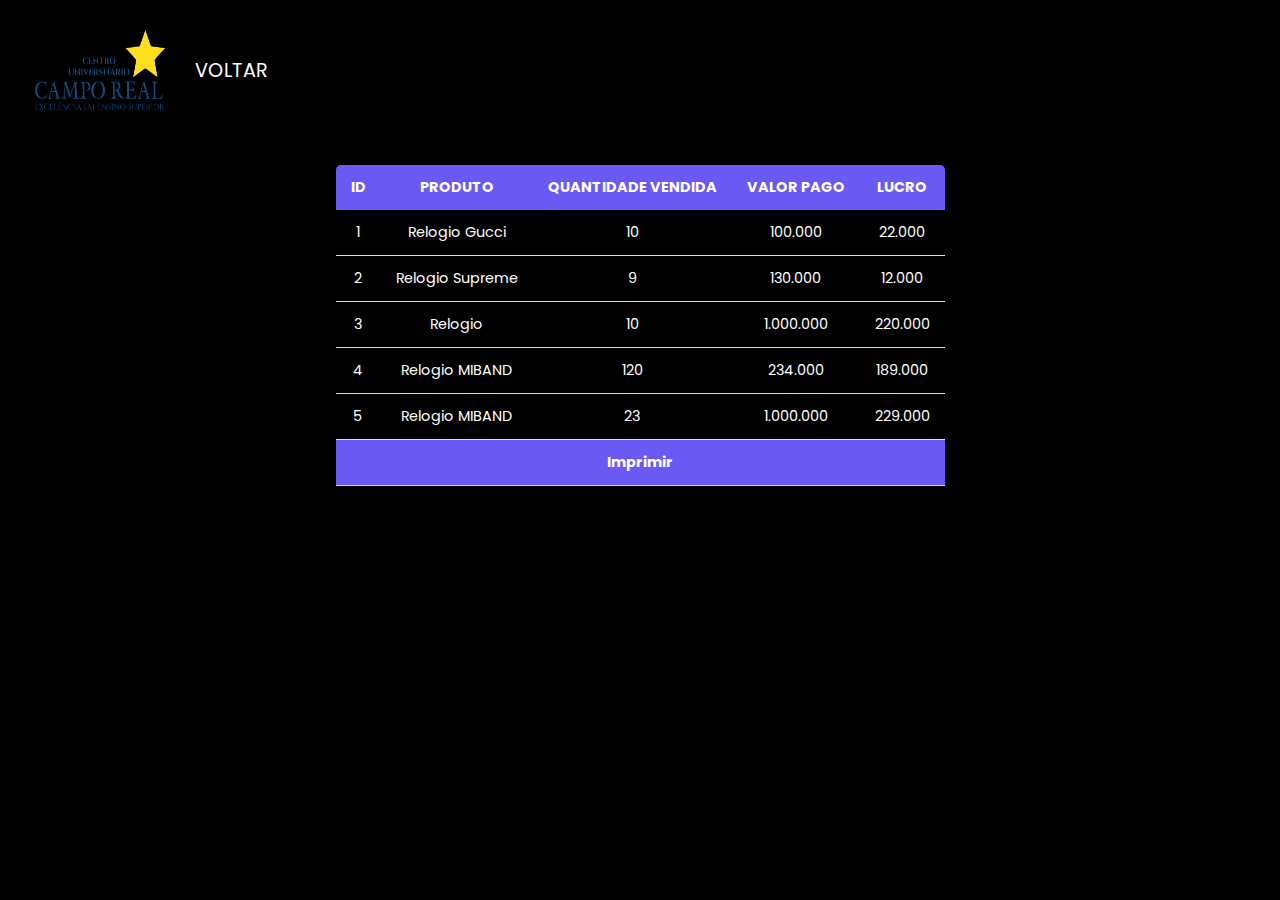
<file: relatorio.html>
<!DOCTYPE html>
<html lang="en">
  <head>
    <meta charset="UTF-8" />
    <meta name="viewport" content="width=device-width, initial-scale=1.0" />
    <title>IGOR</title>
    <link rel="stylesheet" href="style.css" />
    <link rel="preconnect" href="https://fonts.gstatic.com" />
    <link href="https://fonts.googleapis.com/css2?family=Poppins:wght@300;400;500;600;700&display=swap" rel="stylesheet" />
  </head>
  <body style="background-color: black">
    <div class="navbar">
      <img class="imagem" src="./logo.png" alt="NADA AQUI" />
      <nav>
        <ul>
          <li><a href="./index.logged.html">VOLTAR</a></li>
        </ul>
      </nav>
    </div>

    <table class="content-table">
      <thead>
        <tr>
          <th>ID</th>
          <th>PRODUTO</th>
          <th>QUANTIDADE VENDIDA</th>
          <th>VALOR PAGO</th>
          <th>LUCRO</th>
        </tr>
      </thead>
      <tbody>
        <tr>
          <td>1</td>
          <td>Relogio Gucci</td>
          <td>10</td>
          <td>100.000</td>
          <td>22.000</td>
        </tr>
        <tr>
          <td>2</td>
          <td>Relogio Supreme</td>
          <td>9</td>
          <td>130.000</td>
          <td>12.000</td>
        </tr>
        <tr>
          <td>3</td>
          <td>Relogio</td>
          <td>10</td>
          <td>1.000.000</td>
          <td>220.000</td>
        </tr>
        <tr>
          <td>4</td>
          <td>Relogio MIBAND</td>
          <td>120</td>
          <td>234.000</td>
          <td>189.000</td>
        </tr>
        <tr>
          <td>5</td>
          <td>Relogio MIBAND</td>
          <td>23</td>
          <td>1.000.000</td>
          <td>229.000</td>
        </tr>
        <td class="last" align="center" colspan="5"><a onclick="window.print();" href="#">Imprimir</a></td>
      </tbody>
    </table>
  </body>
</html>
</file>
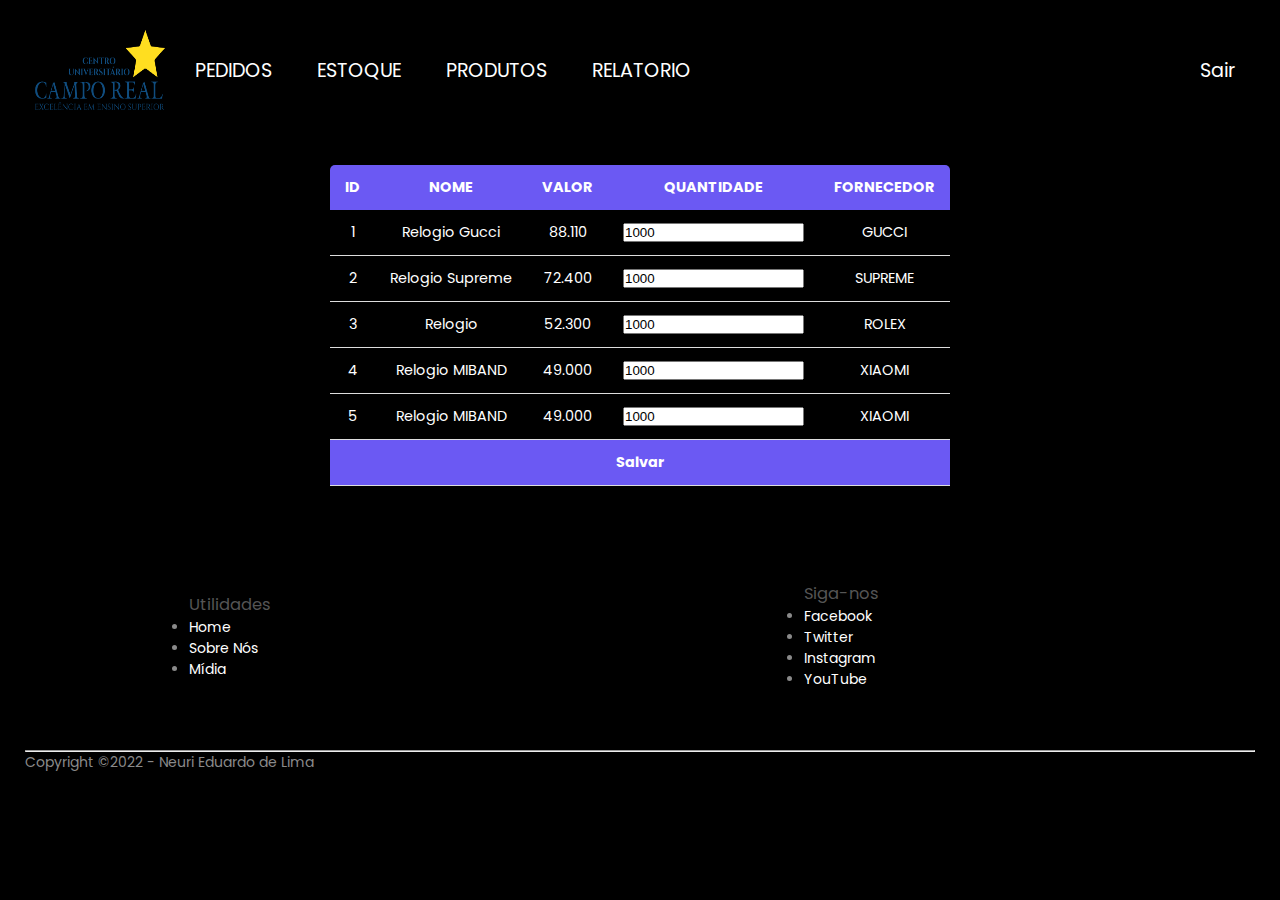
<file: stock.edit.html>
<!DOCTYPE html>
<html lang="en">
  <head>
    <meta charset="UTF-8" />
    <meta name="viewport" content="width=device-width, initial-scale=1.0" />
    <title>IGOR</title>
    <link rel="stylesheet" href="style.css" />
    <link rel="preconnect" href="https://fonts.gstatic.com" />
    <link href="https://fonts.googleapis.com/css2?family=Poppins:wght@300;400;500;600;700&display=swap" rel="stylesheet" />
  </head>
  <body style="background-color: black">
    <div class="navbar">
      <img class="imagem" src="./logo.png" alt="NADA AQUI" />
      <nav>
        <ul>
          <li><a href="./list.html">PEDIDOS</a></li>
          <li><a href="./stock.html">ESTOQUE</a></li>
          <li><a href="./addrem.html">PRODUTOS</a></li>
          <li><a href="./relatorio.html">RELATORIO</a></li>
        </ul>
      </nav>
      <nav class="logn">
        <ul>
          <li><a href="./index.html">Sair</a></li>
        </ul>
      </nav>
    </div>

    <table class="content-table">
      <thead>
        <tr>
          <th>ID</th>
          <th>NOME</th>
          <th>VALOR</th>
          <th>QUANTIDADE</th>
          <th>FORNECEDOR</th>
        </tr>
      </thead>
      <tbody>
        <tr>
          <td>1</td>
          <td>Relogio Gucci</td>
          <td>88.110</td>
          <td><input type="number" value="1000" /></td>
          <td>GUCCI</td>
        </tr>
        <tr>
          <td>2</td>
          <td>Relogio Supreme</td>
          <td>72.400</td>
          <td><input type="number" value="1000" /></td>
          <td>SUPREME</td>
        </tr>
        <tr>
          <td>3</td>
          <td>Relogio</td>
          <td>52.300</td>
          <td><input type="number" value="1000" /></td>
          <td>ROLEX</td>
        </tr>
        <tr>
          <td>4</td>
          <td>Relogio MIBAND</td>
          <td>49.000</td>
          <td><input type="number" value="1000" /></td>
          <td>XIAOMI</td>
        </tr>
        <tr>
          <td>5</td>
          <td>Relogio MIBAND</td>
          <td>49.000</td>
          <td><input type="number" value="1000" /></td>
          <td>XIAOMI</td>
        </tr>
        <td class="last" colspan="5"><a href="./stock.html">Salvar</a></td>
      </tbody>
    </table>

    <div class="footer">
      <div class="container">
        <div class="row">
          <div class="coluna-4">
            <h3>Utilidades</h3>
            <ul>
              <li><a href="./index.html">Home</a></li>
              <li><a href="./about.html">Sobre Nós</a></li>
              <li><a href="./media.html">Mídia</a></li>
            </ul>
          </div>
          <div class="coluna-4">
            <h3>Siga-nos</h3>
            <ul>
              <li><a href="#">Facebook</a></li>
              <li><a href="#">Twitter</a></li>
              <li><a href="#">Instagram</a></li>
              <li><a href="#">YouTube</a></li>
            </ul>
          </div>
        </div>
        <hr />
        <p class="copyright">Copyright &copy;2022 - Neuri Eduardo de Lima</p>
      </div>
    </div>
  </body>
</html>
</file>
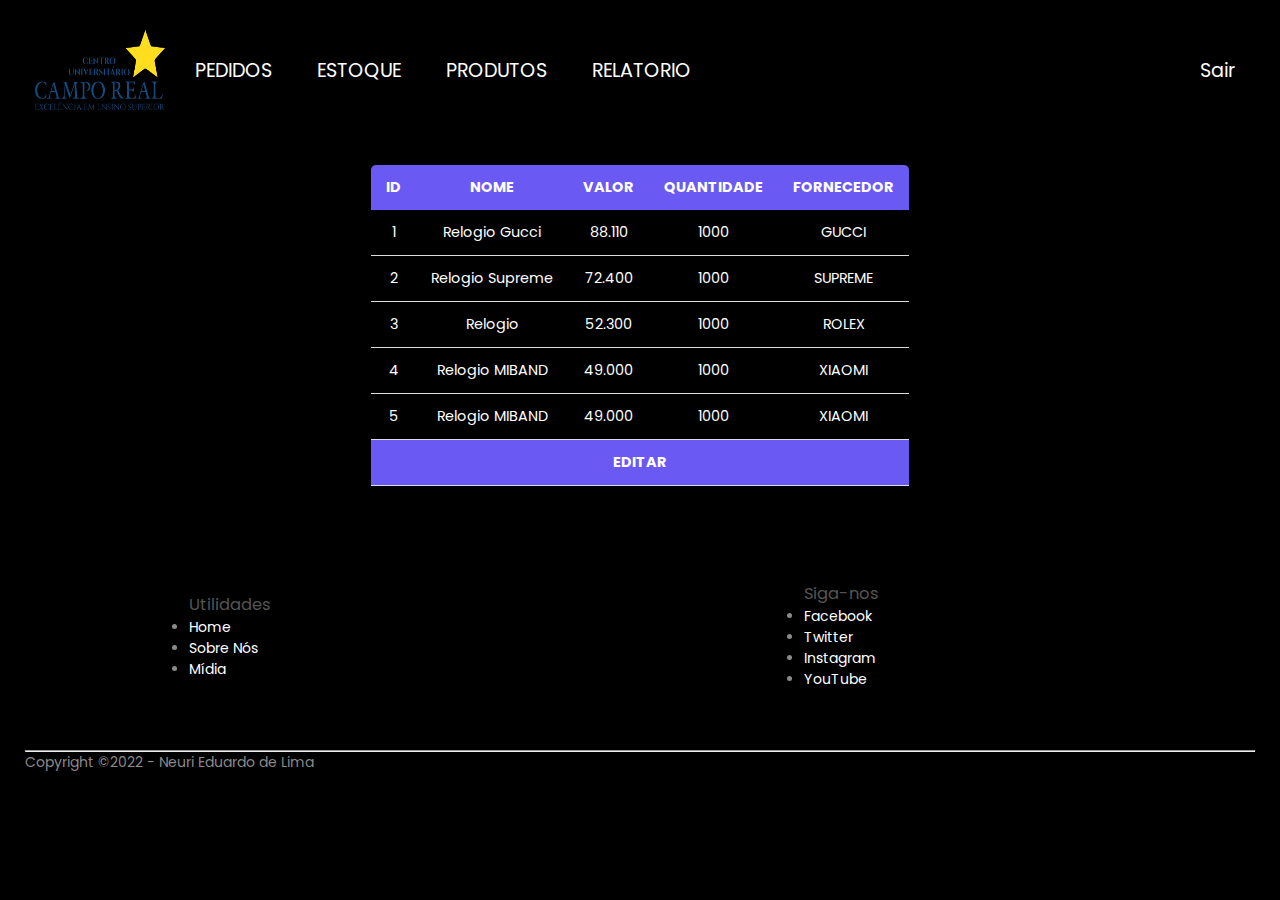
<file: stock.html>
<!DOCTYPE html>
<html lang="en">
  <head>
    <meta charset="UTF-8" />
    <meta name="viewport" content="width=device-width, initial-scale=1.0" />
    <title>IGOR</title>
    <link rel="stylesheet" href="style.css" />
    <link rel="preconnect" href="https://fonts.gstatic.com" />
    <link href="https://fonts.googleapis.com/css2?family=Poppins:wght@300;400;500;600;700&display=swap" rel="stylesheet" />
  </head>
  <body style="background-color: black">
    <div class="navbar">
      <img class="imagem" src="./logo.png" alt="NADA AQUI" />
      <nav>
        <ul>
          <li><a href="./list.html">PEDIDOS</a></li>
          <li><a href="./stock.html">ESTOQUE</a></li>
          <li><a href="./addrem.html">PRODUTOS</a></li>
          <li><a href="./relatorio.html">RELATORIO</a></li>
        </ul>
      </nav>
      <nav class="logn">
        <ul>
          <li><a href="./index.html">Sair</a></li>
        </ul>
      </nav>
    </div>

    <table class="content-table">
      <thead>
        <tr>
          <th>ID</th>
          <th>NOME</th>
          <th>VALOR</th>
          <th>QUANTIDADE</th>
          <th>FORNECEDOR</th>
        </tr>
      </thead>
      <tbody>
        <tr>
          <td>1</td>
          <td>Relogio Gucci</td>
          <td>88.110</td>
          <td>1000</td>
          <td>GUCCI</td>
        </tr>
        <tr>
          <td>2</td>
          <td>Relogio Supreme</td>
          <td>72.400</td>
          <td>1000</td>
          <td>SUPREME</td>
        </tr>
        <tr>
          <td>3</td>
          <td>Relogio</td>
          <td>52.300</td>
          <td>1000</td>
          <td>ROLEX</td>
        </tr>
        <tr>
          <td>4</td>
          <td>Relogio MIBAND</td>
          <td>49.000</td>
          <td>1000</td>
          <td>XIAOMI</td>
        </tr>
        <tr>
          <td>5</td>
          <td>Relogio MIBAND</td>
          <td>49.000</td>
          <td>1000</td>
          <td>XIAOMI</td>
        </tr>
        <td class="last" colspan="5"><a href="./stock.edit.html">EDITAR</a></td>
      </tbody>
    </table>

    <div class="footer">
      <div class="container">
        <div class="row">
          <div class="coluna-4">
            <h3>Utilidades</h3>
            <ul>
              <li><a href="./index.html">Home</a></li>
              <li><a href="./about.html">Sobre Nós</a></li>
              <li><a href="./media.html">Mídia</a></li>
            </ul>
          </div>
          <div class="coluna-4">
            <h3>Siga-nos</h3>
            <ul>
              <li><a href="#">Facebook</a></li>
              <li><a href="#">Twitter</a></li>
              <li><a href="#">Instagram</a></li>
              <li><a href="#">YouTube</a></li>
            </ul>
          </div>
        </div>
        <hr />
        <p class="copyright">Copyright &copy;2022 - Neuri Eduardo de Lima</p>
      </div>
    </div>
  </body>
</html>
</file>
<file: style.css>
* {
  margin: 0;
  padding: 0;
  box-sizing: border-box;
}

body {
  font-family: "Poppins", sans-serif;
  background-color: #a7a7a7;
}

.imagem {
  width: 150px;
  height: 100px;
  padding: 10px;
}

.logn {
  color: #555;
  text-align: right;
}

.navbar {
  display: flex;
  align-items: center;
  padding: 20px;
  max-width: 100%;
  margin: 0 auto;
  padding-left: 25px;
  padding-right: 25px;
  background-color: black;
}

.navbar row {
  margin-top: 70%;
}

nav {
  flex: 1;
  text-align: left;
  font-size: larger;
}

nav ul {
  display: inline-block;
  list-style-type: none;
}

nav ul li {
  display: inline-block;
  margin: 20px;
}

a {
  text-decoration: none;
  color: #ffffff;
}

.destaques {
  text-align: center;
  margin: 0 auto 80px;
  position: relative;
  line-height: 60px;
  color: rgb(255, 255, 255);
}

.container-produtos {
  max-width: 1080px;
  margin: auto;
  padding-left: 25px;
  padding-right: 25px;
}

.row {
  display: flex;
  align-items: center;
  flex-wrap: wrap;
  justify-content: space-around;
}

.coluna-4 {
  flex-basis: 25%;
  padding: 10px;
  min-width: 200px;
  margin-bottom: 50px;
  transition: transform 0.25s;
}

.coluna-4:hover {
  transform: translateY(-10px);
}

.coluna-4 img {
  width: 100%;
}

.coluna-4 h3 {
  color: #555;
  font-weight: normal;
}

.coluna-4 p {
  font-size: 14px;
}

.oferta {
  margin-top: 80px;
  padding: 30px 0;
}

.oferta .oferta-img {
  padding: 50px;
}

.oferta small {
  color: #555;
}

.testimonial {
  padding-top: 100px;
}

.testimonial .coluna-3 {
  text-align: center;
  padding: 40px 20px;
  box-shadow: 0 0 20px rgba(0, 0, 0, 0.1);
  cursor: pointer;
  transition: transform 0.25s;
}

.testimonial .coluna-3:hover {
  transform: translateY(-10px);
}

.testimonial .coluna-3 p {
  font-size: 12px;
  margin: 12px 0;
  color: #777;
}

.testimonial .coluna-3 img {
  width: 50px;
  margin-top: 20px;
  border-radius: 50%;
}

.testimonial .coluna-3 h3 {
  font-weight: 600;
  color: #555;
  font-size: 16px;
}

.testimonial .fa-quote-left {
  font-size: 34px;
  color: #ff523b;
}

.coluna-3 {
  flex-basis: 30%;
  min-width: 250px;
  margin-bottom: 30px;
}

.coluna-3 img {
  width: 100%;
}

.container {
  max-width: 1300px;
  margin: 0 auto;
  padding-left: 25px;
  padding-right: 25px;
}

.footer {
  background: #000;
  color: #8a8a8a;
  font-size: 14px;
  padding: 60px 0 20px;
}

.coluna-2 {
  flex-basis: 50%;
  min-width: 300px;
}

.coluna-2 img {
  max-width: 100%;
  padding: 50px 0;
}

.coluna-2 h1 {
  font-size: 50px;
  line-height: 60px;
  margin: 25px 0;
}

.login-form {
  background: #fff;
  width: 500px;
  margin: 65px auto;
  display: -webkit-box;
  display: flex;
  -webkit-box-orient: vertical;
  -webkit-box-direction: normal;
  flex-direction: column;
  border-radius: 4px;
  box-shadow: 0 2px 25px rgba(0, 0, 0, 0.2);
}

.login-form h1 {
  padding: 35px 35px 0 35px;
  font-weight: 300;
}

.login-form .content {
  padding: 35px;
  text-align: center;
}

.login-form .input-field {
  padding: 12px 5px;
}

.login-form .input-field input {
  font-size: 16px;
  display: block;
  width: 100%;
  padding: 10px 1px;
  border: 0;
  border-bottom: 1px solid #747474;
  outline: none;
  -webkit-transition: all 0.2s;
  transition: all 0.2s;
}

.login-form .action button {
  width: 100%;
  border: none;
  padding: 18px;
  cursor: pointer;
  text-transform: uppercase;
  background: #e8e9ec;
  color: #777;
  border-bottom-left-radius: 4px;
  border-bottom-right-radius: 0;
  letter-spacing: 0.2px;
  outline: 0;
  -webkit-transition: all 0.3s;
  transition: all 0.3s;
}

.login-form .action button {
  background: #2d3b55;
  color: #fff;
  border-bottom-left-radius: 0;
  border-bottom-right-radius: 4px;
}
.login-form .action button:hover {
  background: #3c4d6d;
}

.content-table {
  text-align: center;
  border-collapse: collapse;
  margin: 25px auto;
  font-size: 0.9em;
  min-width: 400px;
  border-radius: 5px 5px 0 0;
  overflow: hidden;
  box-shadow: 0 0 20px rgba(0, 0, 0, 0.15);
  background-color: #000;
  color: white;
}

.content-table thead tr {
  background-color: #6b59f3;
  color: #ffffff;
  text-align: left;
  font-weight: bold;
}

.content-table th,
.content-table td {
  padding: 12px 15px;
  text-align: center;
}

.content-table tbody tr {
  border-bottom: 1px solid #dddddd;
}

.content-table .last {
  background-color: #6b59f3;
  font-weight: bold;
}
</file>
